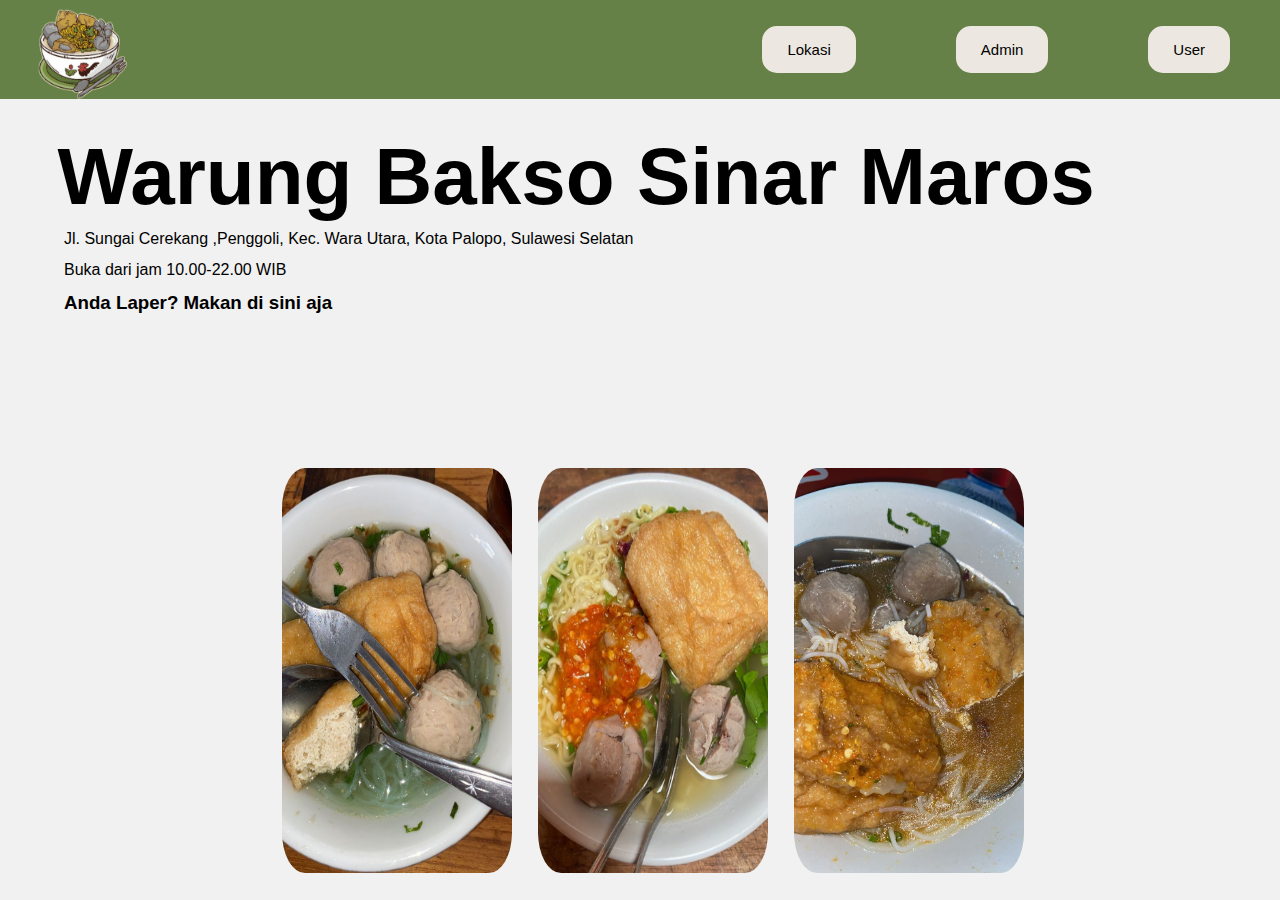
<file: index.html>
<!DOCTYPE html>
<html lang="en">
<head>
    <meta charset="UTF-8">
    <meta name="viewport" content="width=device-width, initial-scale=1.0">
    <title>Warung bakso Sinar Waros</title>
    <link rel="stylesheet" href="assets/css/dashboard.css">
</head>
<body>
    <body>
        <header>
            <img id="logo" src="assets/img/gambar1.png" alt="">
            <nav>
                <ul>
                    <li><a href="/assets/page/contact.html">Lokasi</a></li>
                    <li><a href="/login/index.html">Admin</a></li>
                    <li><a href="/assets/page/about.html">User</a></li>
                </ul>
            </nav>
        </header>
        <main>
            <img id="gambar2" src="/assets/img/Gambar2.jpeg" />
            <img id="gambar3" src="/assets/img/Gambar3.jpeg" />
            <img id="gambar4" src="/assets/img/Gambar4.jpeg" />
            <section>
                <article>
                    <h1>Warung Bakso Sinar Maros<br></h1>
                    <p>Jl. Sungai Cerekang ,Penggoli, Kec. Wara Utara, Kota Palopo, Sulawesi Selatan</p>
                    <p>Buka dari jam 10.00-22.00 WIB</p>
                    <h3>Anda Laper? Makan di sini aja</h3>
                </article>
            </section>
        </main>
        <script src="assets/js/script.js"></script>
</body>
</html>
</file>
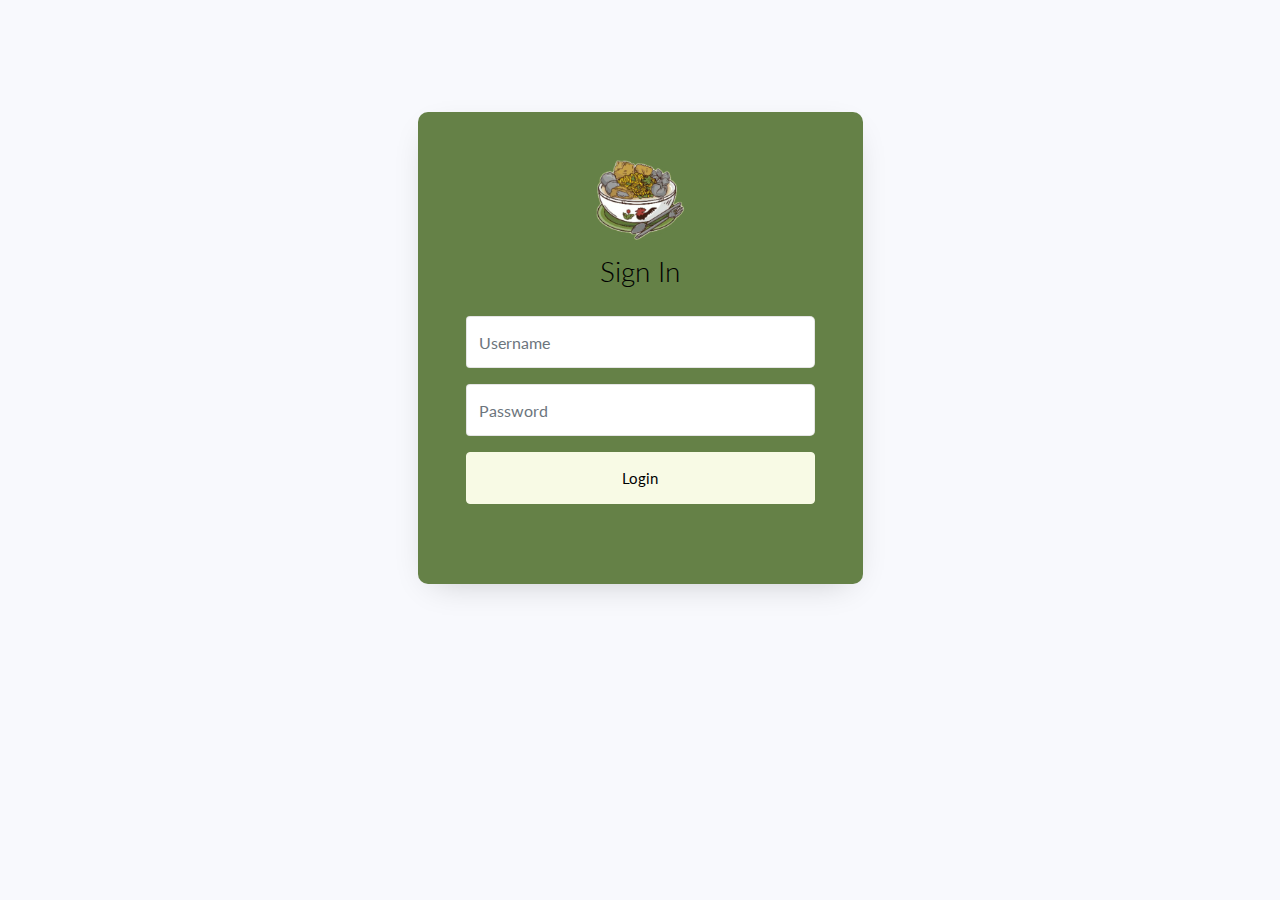
<file: login/index.html>
<!doctype html>
<html lang="en">
  <head>
  	<title>Warung bakso Sinar Waros</title>
    <meta charset="utf-8">
    <meta name="viewport" content="width=device-width, initial-scale=1, shrink-to-fit=no">

	<link href="https://fonts.googleapis.com/css?family=Lato:300,400,700&display=swap" rel="stylesheet">

	<link rel="stylesheet" href="https://stackpath.bootstrapcdn.com/font-awesome/4.7.0/css/font-awesome.min.css">
	
	<link rel="stylesheet" href="css/style.css">

	</head>
	<body>
		<section class="ftco-section">
			<div class="container">
				<div class="row justify-content-center">
					<div class="col-md-7 col-lg-5">
						<div class="login-wrap p-4 p-md-5">
							<div class="icon d-flex align-items-center justify-content-center">
								<img id="logo" src="/assets/img/gambar1.png" alt="">
							</div>
							<h3 class="text-center mb-4">Sign In</h3>
							<form id="loginForm" class="login-form">
								<div class="form-group">
									<input type="text" id="username" class="form-control rounded-left" placeholder="Username" required>
								</div>
								<div class="form-group d-flex">
									<input type="password" id="password" class="form-control rounded-left" placeholder="Password" required>
								</div>
								<div class="form-group">
									<button type="submit" id="signIn" class="form-control btn btn-primary rounded submit px-3">Login</button>
								</div>
								<div class="form-group d-md-flex">
									<!-- Add more form controls if needed -->
								</div>
							</form>
							<div id="message" class="text-center mt-3 text-danger"></div>
						</div>
					</div>
				</div>
			</div>
		</section>

	<script src="js/jquery.min.js"></script>
  <script src="js/popper.js"></script>
  <script src="js/bootstrap.min.js"></script>
  <script src="js/main.js"></script>

	</body>
</html>
</file>
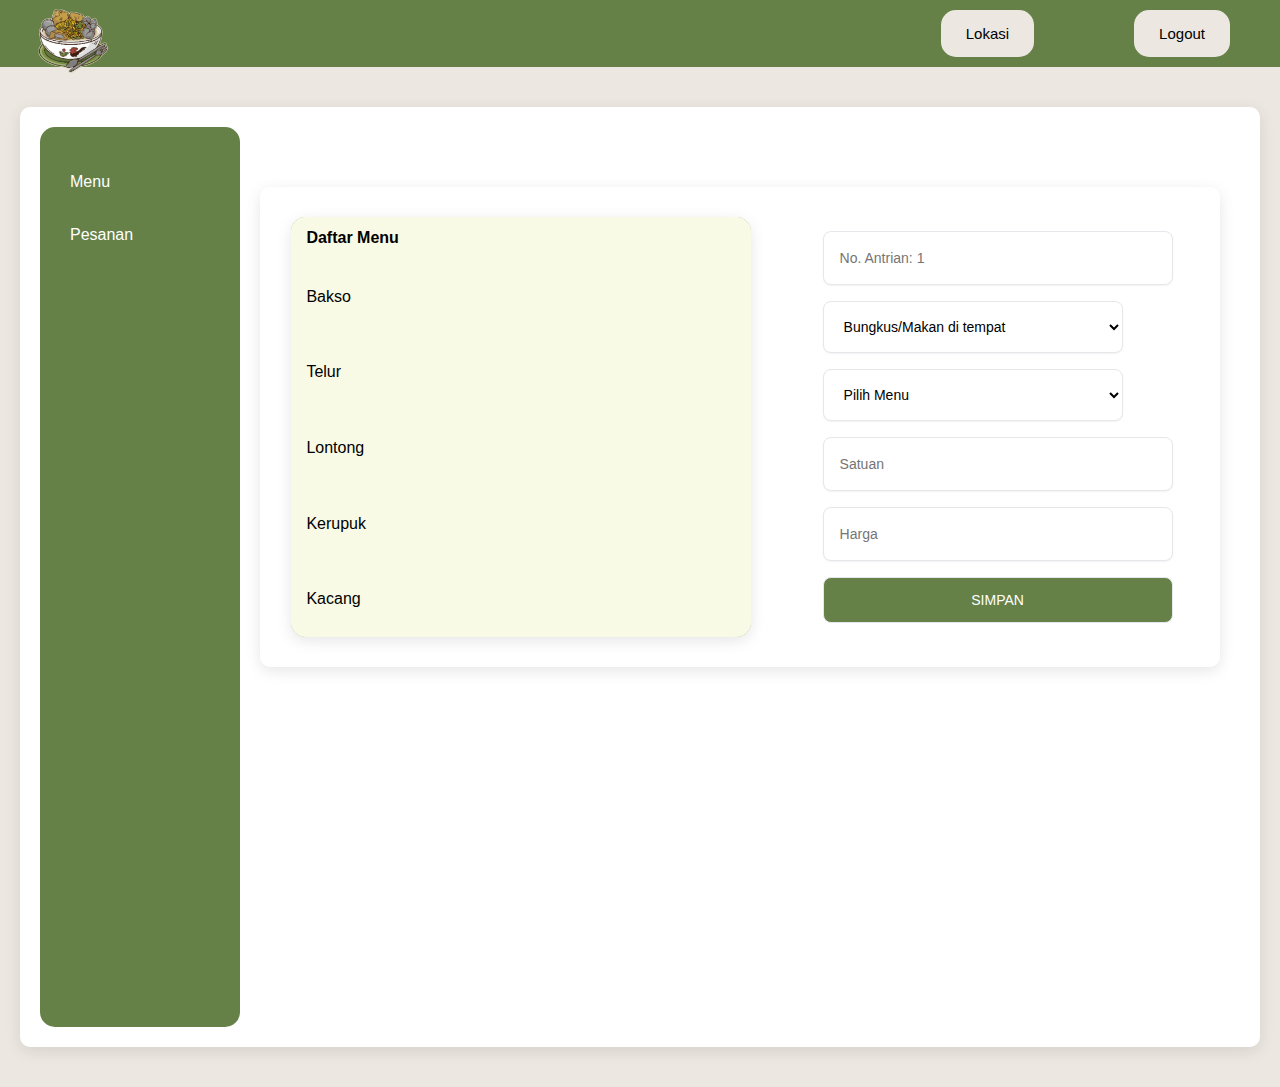
<file: assets/page/about.html>
<!DOCTYPE html>
<html lang="en">
<head>
    <meta charset="UTF-8">
    <meta name="viewport" content="width=device-width, initial-scale=1.0">
    <title>Warung bakso Sinar Waros</title>
    <link rel="stylesheet" href="/assets/css/about.css">
</head>
<body>
    <header>
        <img id="logo" src="/assets/img/gambar1.png" alt="">
        <nav class="nav">
            <ul>
                <li><a href="contact.html">Lokasi</a></li>
                <li><a href="/index.html">Logout</a></li>
            </ul>
        </nav>
    </header>
    <div class="container">
        <aside class="sidebar">
            <nav>
                <ul>
                    <li><a href="user.html">Menu</a></li>
                    <li><a href="about.html">Pesanan</a></li>
                </ul>
            </nav>
        </aside>
        <main class="main-content">
            <div class="container-2">
                <table>
                    <thead>
                        <tr>
                            <th>Daftar Menu</th>
                        </tr>
                    </thead>
                    <tbody id="orderTable">
                        <tr>
                            <td>Bakso</td>
                        </tr>
                        <tr>
                            <td>Telur</td>
                        </tr>
                        <tr>
                            <td>Lontong</td>
                        </tr>
                        <tr>
                            <td>Kerupuk</td>
                        </tr>
                        <tr>
                            <td>Kacang</td>
                        </tr>
                    </tbody>
                </table>
                <form id="queueForm" class="form">
                    <div class="input-container">
                        <div id="queueNumber" class="queue-number">
                            <input placeholder="No. Antrian" type="text" id="queueInput" readonly>
                        </div>
                    </div>
                    <div class="input-container">
                        <select id="bungkus" class="form_style" required>
                            <option value="" disabled selected>Bungkus/Makan di tempat</option>
                            <option value="Bungkus">Bungkus</option>
                            <option value="Makan di tempat">Makan di tempat</option>
                        </select>
                        <select id="jenis_menu" class="form_style" required>
                            <option value="" disabled selected>Pilih Menu</option>
                            <option value="Bakso">Bakso</option>
                            <option value="Telur">Telur</option>
                            <option value="Lontong">Lontong</option>
                            <option value="Kerupuk">Kerupuk</option>
                            <option value="Kacang">Kacang</option>
                        </select>
                        <input placeholder="Satuan" type="text" id="satuan" required>
                        <input placeholder="Harga" type="text" id="harga" readonly>
                    </div>
                    <button class="submit" type="submit">Simpan</button>
                </form>
            </div>
        </main>
    </div>
    <script src="/assets/js/about.js"></script>
</body>
</html>
</file>
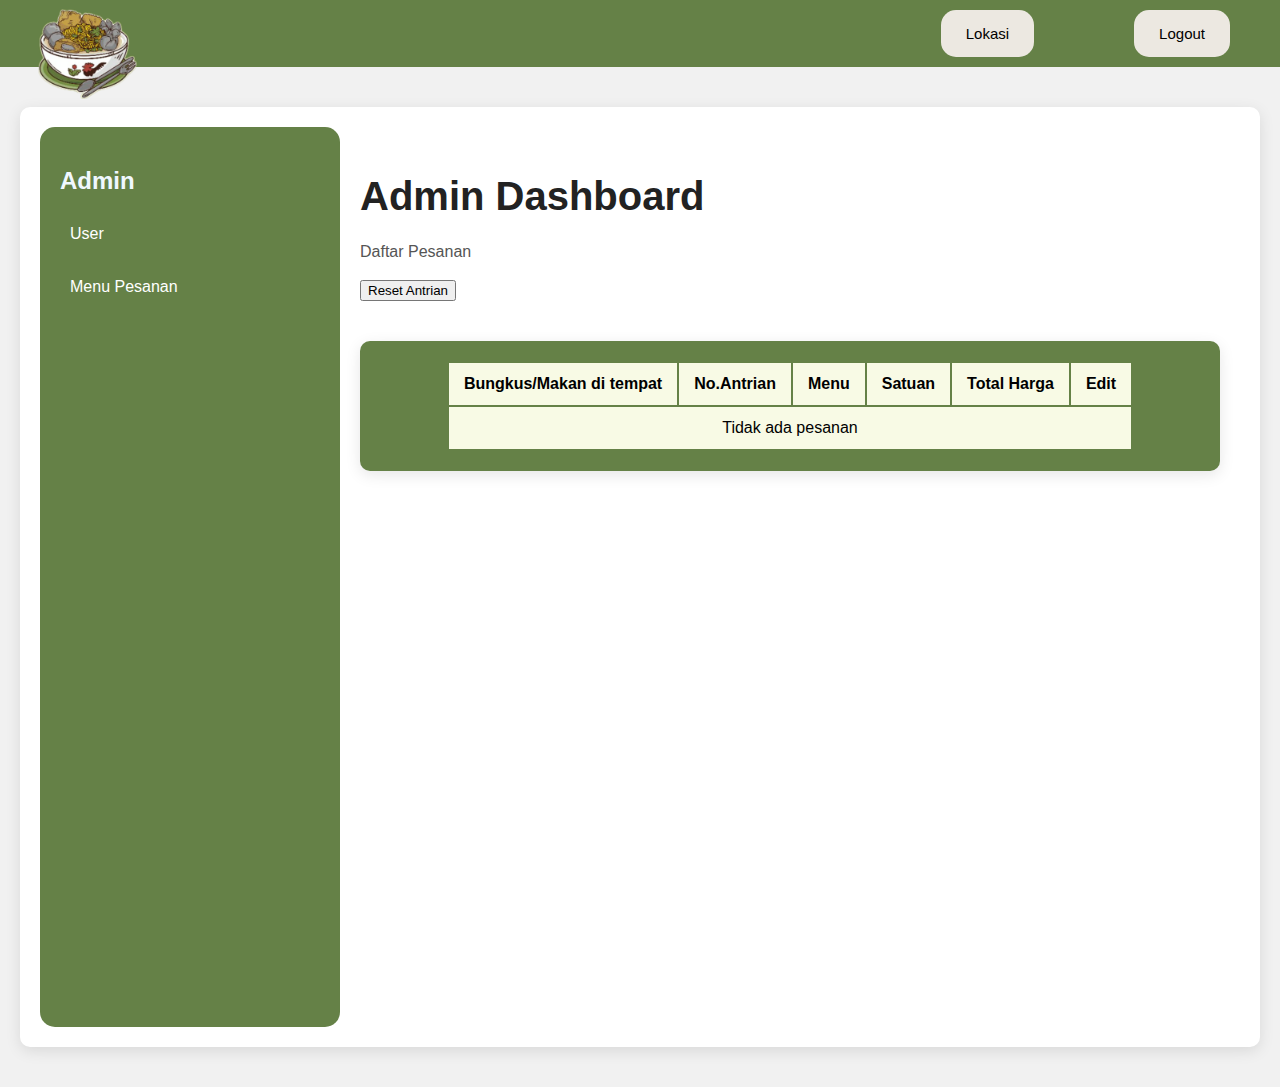
<file: assets/page/admin.html>
<!DOCTYPE html>
<html lang="en">
  <head>
    <meta charset="UTF-8" />
    <meta name="viewport" content="width=device-width, initial-scale=1.0" />
    <title>Warung bakso Sinar Waros</title>
    <link rel="stylesheet" href="/assets/css/admin.css" />
  </head>
  <body>
    <header>
      <img id="logo" src="/assets/img/gambar1.png" alt="" />
      <nav class="nav">
        <ul>
          <li><a href="contact.html">Lokasi</a></li>
          <li><a href="/index.html">Logout</a></li>
        </ul>
      </nav>
    </header>
    <div class="container">
      <aside class="sidebar">
        <h2>Admin</h2>
        <nav>
          <ul>
            <li><a href="profil.html">User</a></li>
            <li><a href="admin.html">Menu Pesanan</a></li>
          </ul>
        </nav>
      </aside>
      <main class="main-content">
        <h1>Admin Dashboard</h1>
        <p>Daftar Pesanan</p>
        <button id="resetantrian">Reset Antrian</button>
        <div class="container-2">
          <table>
            <thead>
              <tr>
                <th>Bungkus/Makan di tempat</th>
                <th>No.Antrian</th>
                <th>Menu</th>
                <th>Satuan</th>
                <th>Total Harga</th>
                <th>Edit</th>
              </tr>
            </thead>
            <tbody id="orderTable">
              <!-- Data akan ditambahkan di sini -->
            </tbody>
          </table>
        </div>
      </main>
    </div>
    <script src="/assets/js/admin.js"></script>
  </body>
</html>
</file>
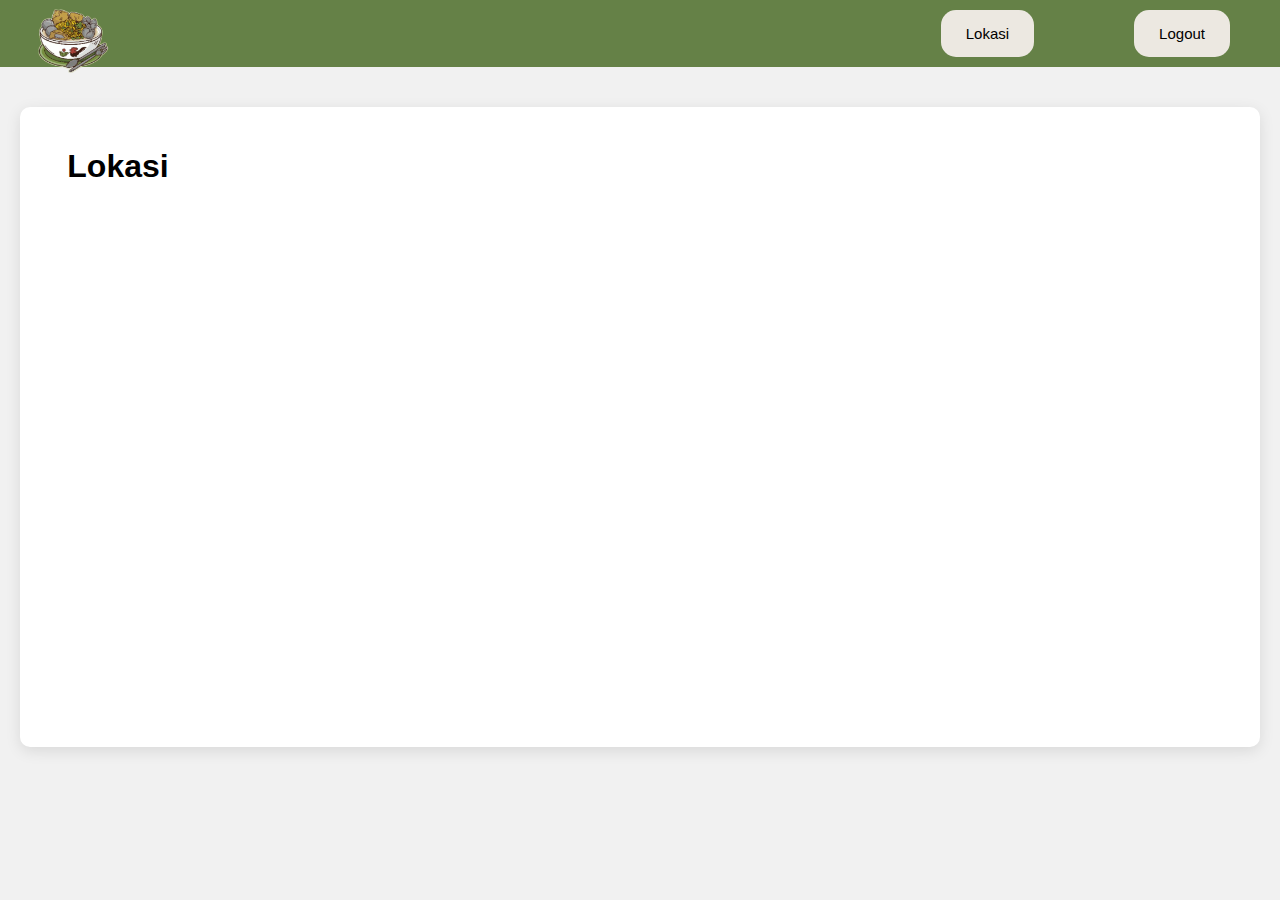
<file: assets/page/contact.html>
<!DOCTYPE html>
<html lang="en">
<head>
    <meta charset="UTF-8">
    <meta name="viewport" content="width=device-width, initial-scale=1.0">
    <title>Warung bakso Sinar Waros</title>
    <link rel="stylesheet" href="/assets/css/contact.css">
</head>
<body>
    <header>
        <img id="logo" src="/assets/img/gambar1.png" alt="">
        <nav class="nav">
            <ul>
                <li><a href="contact.html">Lokasi</a></li>
                <li><a href="/index.html">Logout</a></li>
            </ul>
        </nav>
    </header>
    <main>
        <div class="container">
            <h1>Lokasi</h1>
            <iframe src="https://www.google.com/maps/embed?pb=!1m18!1m12!1m3!1d3984.3897584397846!2d120.19607260000001!3d-2.9891844999999995!2m3!1f0!2f0!3f0!3m2!1i1024!2i768!4f13.1!3m3!1m2!1s0x2d915f0046a78c89%3A0x26f4a98d8fbe2e9c!2sWarung%20bakso%20sinar%20maros!5e0!3m2!1sen!2sid!4v1719905450022!5m2!1sen!2sid" width="600" height="450" style="border:0;" allowfullscreen="" loading="lazy" referrerpolicy="no-referrer-when-downgrade"></iframe>
        </div>
    </main>
</body>
</html>
</file>
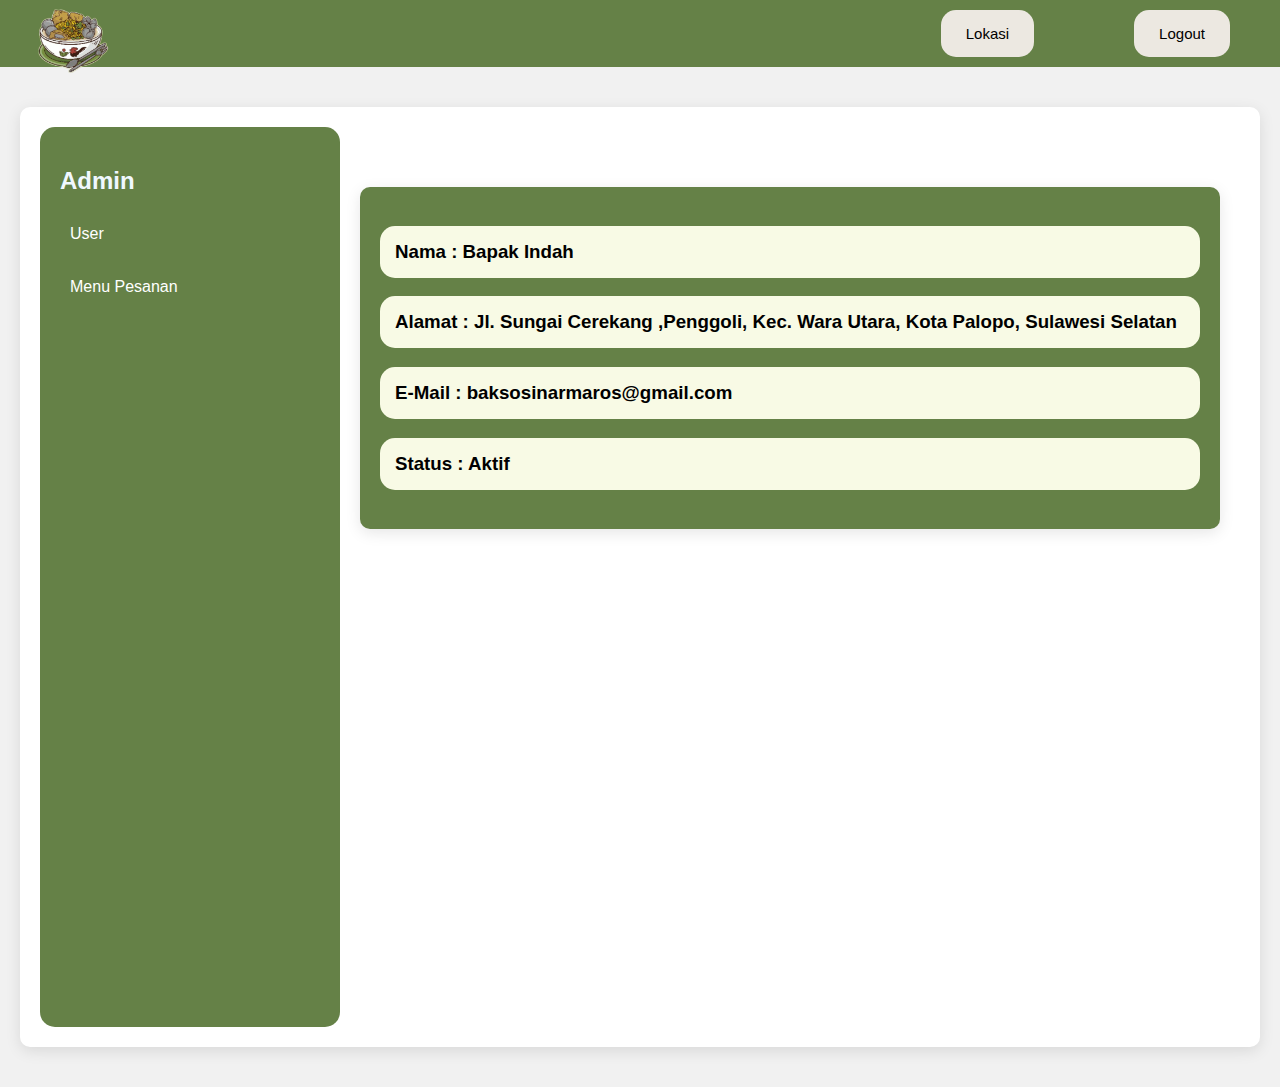
<file: assets/page/profil.html>
<!DOCTYPE html>
<html lang="en">
<head>
    <meta charset="UTF-8">
    <meta name="viewport" content="width=device-width, initial-scale=1.0">
    <title>Warung bakso Sinar Waros</title>
    <link rel="stylesheet" href="/assets/css/profil.css">
</head>
<body>
    <header>
        <img id="logo" src="/assets/img/gambar1.png" alt="">
        <nav class="nav">
            <ul>
                <li><a href="contact.html">Lokasi</a></li>
                <li><a href="/index.html">Logout</a></li>
            </ul>
        </nav>
    </header>
    <div class="container"><aside class="sidebar">
        <h2>Admin</h2>
        <nav>
            <ul>
                <li><a href="profil.html">User</a></li>
                <li><a href="admin.html">Menu Pesanan</a></li>
            </ul>
        </nav>
    </aside>
    <main class="main-content">
        <div class="container-3">
            <h3 id="nama">Nama : Bapak Indah</h3>
            <h3 id="alamat">Alamat : Jl. Sungai Cerekang ,Penggoli, Kec. Wara Utara, Kota Palopo, Sulawesi Selatan</h3>
            <h3 id="e-mail">E-Mail : baksosinarmaros@gmail.com</h3>
            <h3 id="status">Status : Aktif</h3>
        </div>
    </main>
</div>
</body>
</html>
</file>
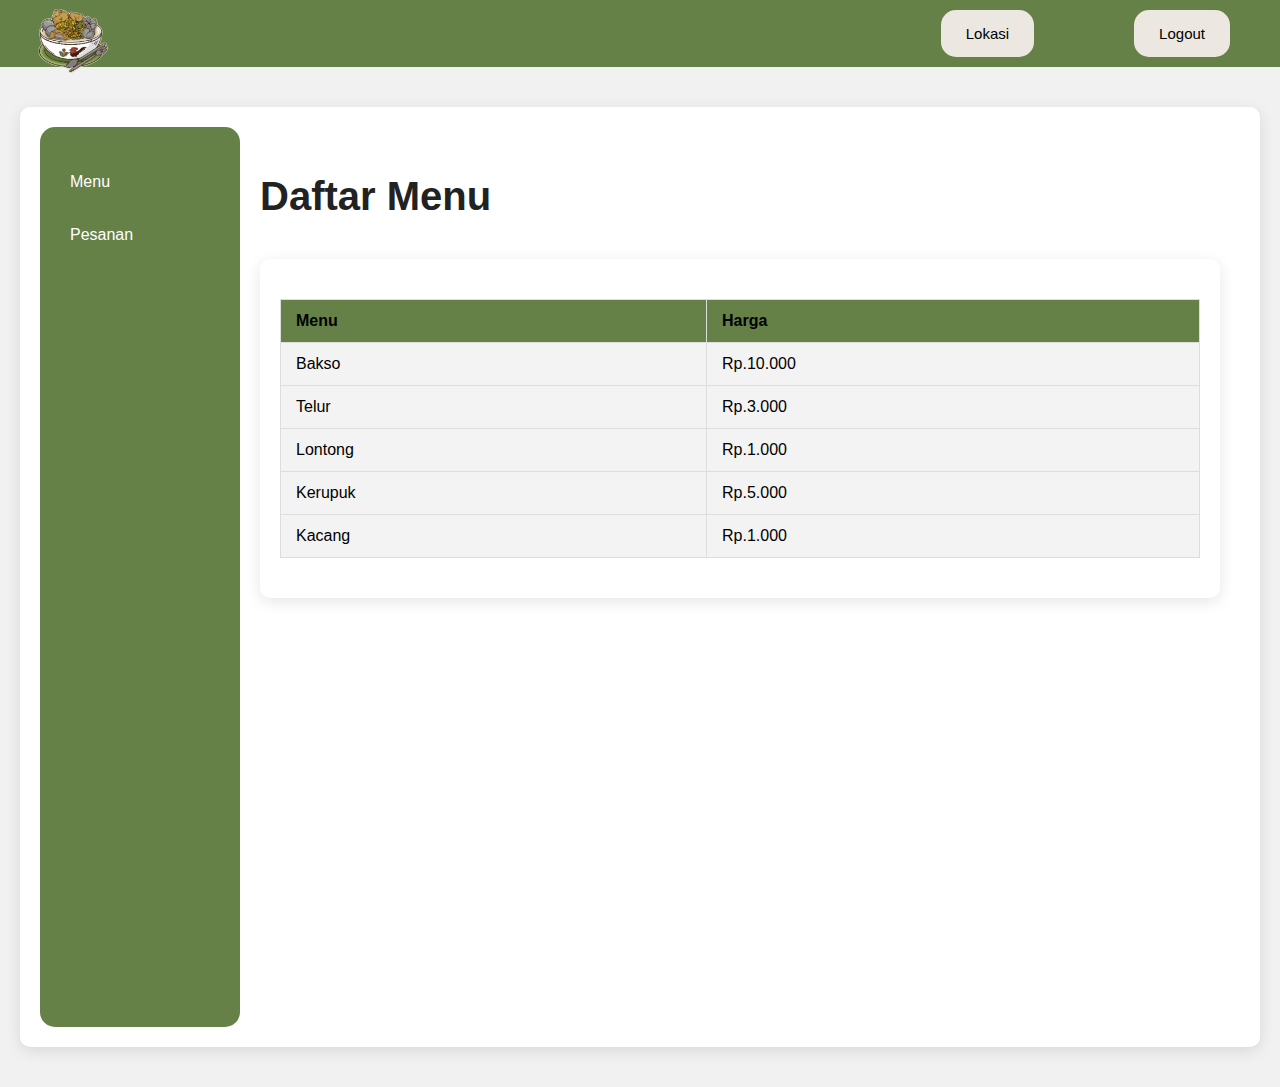
<file: assets/page/user.html>
<!DOCTYPE html>
<html lang="en">
<head>
    <meta charset="UTF-8">
    <meta name="viewport" content="width=device-width, initial-scale=1.0">
    <title>Warung bakso Sinar Waros</title>
    <link rel="stylesheet" href="/assets/css/user.css">
</head>
<body>
    <header>
        <img id="logo" src="/assets/img/gambar1.png" alt="">
        <nav class="nav">
            <ul>
                <li><a href="contact.html">Lokasi</a></li>
                <li><a href="/index.html">Logout</a></li>
            </ul>
        </nav>
    </header>
    <div class="container">
        <aside class="sidebar">
            <nav>
                <ul>
                    <li><a href="#">Menu</a></li>
                    <li><a href="about.html">Pesanan</a></li>
                </ul>
            </nav>
        </aside>
        <main class="main-content">
            <h1>Daftar Menu</h1>
            <div class="container">
                <table>
                    <thead>
                        <tr>
                            <th>Menu</th>
                            <th>Harga</th>
                        </tr>
                    </thead>
                    <tbody id="orderTable">
                        <tr>
                            <td>Bakso</td>
                            <td>Rp.10.000</td>
                        </tr>
                        <tr>
                            <td>Telur</td>
                            <td>Rp.3.000</td>
                        </tr>
                        <tr>
                            <td>Lontong</td>
                            <td>Rp.1.000</td>
                        </tr>
                        <tr>
                            <td>Kerupuk</td>
                            <td>Rp.5.000</td>
                        </tr>
                        <tr>
                            <td>Kacang</td>
                            <td>Rp.1.000</td>
                        </tr>
                    </tbody>
                </table>
            </div>
        </main>
    </div>
</body>
</html>
</file>
<file: assets/css/dashboard.css>
* {
    color: #000000;
    font-family: Arial, Helvetica, sans-serif;
}

:root {
    --background-color: #F1F1F1;
  }
  
  body {
    background-color: var(--background-color);
    margin: 0;
  }
  header{
    background-color: #658147;
  }

/*Navbbar*/
nav {
    display: flex;
    justify-content: flex-end;
}

ul {
    display: flex;
    flex-direction: row;
}

li {
    list-style-type: none;
    margin: 10px 50px;
}

li > a{
    text-decoration: none;
    font-size: 15px;
    display: inline-block;
    background-color: #ece8e1;
    padding: 15px 25px 15px 25px;
    border-radius: 15px;
}

/*Main*/
h1 {
    position: relative;
    font-size: 80px;
    margin: 3% 0 0 4.5%;
    line-height: 1;
}

p {
    position: relative;
    margin: 1% 0 0 5%;
}

h3 {
    position: relative;
    margin: 1% 0 0 5%;
}

/*gambar*/
  #logo{
    position: absolute;
    height: 90px;
    width: 90px;
    top: 1%;
    left: 3%;
  }
  #gambar2 {
    width: 18%;
    height: 45%;
    position: absolute;
    bottom: 6px;
    right: 40%;
    top: 52%;
    border-radius: 10%;
  }
  #gambar3 {
    width: 18%;
    height: 45%;
    position: absolute;
    bottom: 6px;
    right: 60%;
    top: 52%;
    border-radius: 10%;
  }
  #gambar4 {
    width: 18%;
    height: 45%;
    position: absolute;
    bottom: 6px;
    right: 20%;
    top: 52%;
    border-radius: 10%;
    
  }
</file>
<file: assets/css/about.css>
body {
    margin: 0;
    background-color: #ece8e1;
    font-family: Arial, Helvetica, sans-serif;
    color: aliceblue;
}

header{
    background-color: #658147;
  }

/*Navbbar*/
.nav nav {
    display: flex;
    justify-content: flex-end;
}

.nav ul {
    display: flex;
    flex-direction: row;
    justify-content: flex-end;
    margin: 0;
}

.nav li {
    list-style-type: none;
    margin: 10px 50px;
}

.nav li > a{
    text-decoration: none;
    font-size: 15px;
    display: inline-block;
    background-color: #ece8e1;
    padding: 15px 25px 15px 25px;
    border-radius: 15px;
    color: #000;
}

.container {
    display: flex;
    flex-wrap: wrap;
    justify-content: center;
    max-width: 1200px;
    margin: 40px auto;
    padding: 20px;
    background-color: #ffffff;
    border-radius: 10px;
    box-shadow: 0 4px 15px rgba(0, 0, 0, 0.1);
}

.container-2 {
    display: flex;
    flex-wrap: wrap;
    justify-content: center;
    max-width: 1200px;
    margin: 40px auto;
    padding: 20px;
    background-color: #ffffff;
    border-radius: 10px;
    box-shadow: 0 4px 15px rgba(0, 0, 0, 0.1);
}

.main-content {
    flex: 1;
    min-width: 60%;
    padding: 20px;
    box-sizing: border-box;
}

.main-content h1 {
    font-size: 2.5em;
    color: #222;
    margin-bottom: 20px;
}

.main-content p {
    line-height: 1.6;
    color: #555;
}
  /*Aside*/
.sidebar {
    background-color: #658147;
    color: aliceblue;
    width: 200px;
    min-height: 100vh;
    padding: 20px;
    border-radius: 15px;
    box-sizing: border-box;
    top: 249px;
    left: 0;
    transition: transform 0.3s ease-in-out;
    transform: translateX(0);
}

.sidebar nav ul {
    list-style: none;
    padding: 0;
}

.sidebar nav ul li {
    margin: 15px 0;
}

.sidebar nav ul li a {
    color: #fff;
    text-decoration: none;
    border-radius: 10px;
    display: block;
    padding: 10px;
    transition: background-color 0.3s;
}

.sidebar nav ul li a:hover {
    background-color: #F8FAE5;
    border-radius: 10px;
    color: #000000;
}

/*logo*/
#logo{
    position: absolute;
    height: auto;
    width: 5.5%;
    top: 1%;
    left: 3%;
  }

  table {
    position: relative;
    width: 50%;
    border-collapse: collapse;
    margin: 10px 0;
    font-size: 1em;
    text-align: left;
    background-color: #658147;
    color: #000000;
    right: 3%;
    border-radius: 15px;
    overflow: hidden;
    box-shadow: 0 4px 15px rgba(0, 0, 0, 0.1);
}

/* Style untuk header tabel */
table thead tr {
    background-color: #F8FAE5;
    color: #000000;
    text-align: left;
    font-weight: bold;
}

/* Style untuk sel tabel */
table th, table td {
    padding: 12px 15px;
    background-color: #F8FAE5;
}

/* Style untuk baris tabel */
table tbody tr {
    background-color: #F8FAE5;
}

/* Hover effect untuk baris tabel */
table tbody tr:hover {
    background-color: #f1f1f1;
    cursor: pointer;
}

.form {
    position: relative;
    display: block;
    padding: 1rem;
    max-width: 350px;
    border-radius: 0.5rem;
    left: 3%;
    color: #000;
  }
  
  .form-title {
    font-size: 1.25rem;
    line-height: 1.75rem;
    font-weight: 600;
    text-align: center;
    color: #000;
  }
  
  .input-container {
    position: relative;
  }
  
  .input-container input, .form button {
    outline: none;
    border: 1px solid #e5e7eb;
    margin: 8px 0;
  }
  
  .input-container input {
    background-color: #fff;
    padding: 1rem;
    padding-right: 2rem;
    font-size: 0.875rem;
    line-height: 1.25rem;
    width: 300px;
    border-radius: 0.5rem;
    box-shadow: 0 1px 2px 0 rgba(0, 0, 0, 0.05);
  }

  .input-container select {
    background-color: #fff;
    padding: 1rem;
    padding-right: 3rem;
    font-size: 0.875rem;
    line-height: 1.25rem;
    width: 300px;
    border-radius: 0.5rem;
    box-shadow: 0 1px 2px 0 rgba(0, 0, 0, 0.05);
    outline: none;
    border: 1px solid #e5e7eb;
    margin: 8px 0;
  }
  
  .input-container span {
    display: grid;
    position: absolute;
    top: 0;
    bottom: 0;
    right: 0;
    padding-left: 1rem;
    padding-right: 1rem;
    place-content: center;
  }
  
  .input-container span svg {
    color: #9CA3AF;
    width: 1rem;
    height: 1rem;
  }
  
  .submit {
    display: block;
    padding-top: 0.75rem;
    padding-bottom: 0.75rem;
    padding-left: 1.25rem;
    padding-right: 1.25rem;
    background-color: #658147;
    color: #ffffff;
    font-size: 0.875rem;
    line-height: 1.25rem;
    font-weight: 500;
    width: 100%;
    border-radius: 0.5rem;
    text-transform: uppercase;
  }
  
  .signup-link {
    color: #6B7280;
    font-size: 0.875rem;
    line-height: 1.25rem;
    text-align: center;
  }
  
  .signup-link a {
    text-decoration: underline;
  }
</file>
<file: assets/css/admin.css>
body {
    font-family: Arial, Helvetica, sans-serif;
    margin: 0;
    padding: 0;
    background-color: #F1F1F1;
}

header{
    background-color: #658147;
  }

  #logo{
    position: absolute;
    height: 10%;
    width: auto;
    top: 1%;
    left: 3%;
  }

/*Navbbar*/
.nav nav {
    display: flex;
    justify-content: flex-end;
}

.nav ul {
    display: flex;
    flex-direction: row;
    justify-content: flex-end;
    margin: 0;
}

.nav li {
    list-style-type: none;
    margin: 10px 50px;
}

.nav li > a{
    text-decoration: none;
    font-size: 15px;
    display: inline-block;
    background-color: #ece8e1;
    padding: 15px 25px 15px 25px;
    border-radius: 15px;
    color: #000;
}

.container {
    display: flex;
    flex-wrap: wrap;
    justify-content: center;
    max-width: 1200px;
    margin: 40px auto;
    padding: 20px;
    background-color: #ffffff;
    border-radius: 10px;
    box-shadow: 0 4px 15px rgba(0, 0, 0, 0.1);
}

.container-2 {
    display: flex;
    flex-wrap: wrap;
    justify-content: center;
    max-width: 1200px;
    margin: 40px auto;
    padding: 20px;
    background-color: #658147;
    border-radius: 10px;
    box-shadow: 0 4px 15px rgba(0, 0, 0, 0.1);
}

.main-content {
    flex: 1;
    min-width: 60%;
    padding: 20px;
    box-sizing: border-box;
}

.main-content h1 {
    font-size: 2.5em;
    color: #222;
    margin-bottom: 20px;
}

.main-content p {
    line-height: 1.6;
    color: #555;
}

/*Aside*/
.sidebar {
    background-color: #658147;
    color: aliceblue;
    width: 300px;
    min-height: 100vh;
    padding: 20px;
    border-radius: 15px;
    box-sizing: border-box;
    top: 249px;
    left: 0;
    transition: transform 0.3s ease-in-out;
    transform: translateX(0);
}

.sidebar nav ul {
    list-style: none;
    padding: 0;
}

.sidebar nav ul li {
    margin: 15px 0;
}

.sidebar nav ul li a {
    color: #fff;
    text-decoration: none;
    border-radius: 10px;
    display: block;
    padding: 10px;
    transition: background-color 0.3s;
}

.sidebar nav ul li a:hover {
    background-color: #F8FAE5;
    border-radius: 10px;
    color: #000000;
}

section::after {
    content: "";
    display: table;
    clear: both;
}

table thead tr {
    background-color: #F8FAE5;
    color: #000000;
    text-align: left;
    font-weight: bold;
}

/* Style untuk sel tabel */
table th, table td {
    padding: 12px 15px;
    background-color: #F8FAE5;
}

/* Style untuk baris tabel */
table tbody tr {
    background-color: #F8FAE5;
}

/* Hover effect untuk baris tabel */
table tbody tr:hover {
    background-color: #f1f1f1;
    cursor: pointer;
}
</file>
<file: assets/css/contact.css>
* {
    color: #000000;
    font-family: Arial, Helvetica, sans-serif;
}

:root {
    --background-color: #F1F1F1;
  }
  
  body {
    background-color: var(--background-color);
    margin: 0;
  }
  header{
    background-color: #658147;
  }

/*Navbbar*/
nav {
    display: flex;
    justify-content: flex-end;
}

ul {
    display: flex;
    flex-direction: row;
    justify-content: flex-end;
    margin: 0;
}

li {
    list-style-type: none;
    margin: 10px 50px;
}

li > a{
    text-decoration: none;
    font-size: 15px;
    display: inline-block;
    background-color: #ece8e1;
    padding: 15px 25px 15px 25px;
    border-radius: 15px;
}

.container {
    display: flex;
    flex-wrap: wrap;
    justify-content: center;
    text-align: center;
    max-width: 1200px;
    height: 600px;
    margin: 40px auto;
    padding: 20px;
    background-color: #ffffff;
    border-radius: 10px;
    box-shadow: 0 4px 15px rgba(0, 0, 0, 0.1);
}

#logo{
    position: absolute;
    height: auto;
    width: 5.5%;
    top: 1%;
    left: 3%;
  }

iframe {
    width: 80%;
    position: relative;
    border-radius: 15px;
    top: 100px;
    margin-right: 7%;
}
</file>
<file: assets/css/profil.css>
body {
    font-family: Arial, Helvetica, sans-serif;
    margin: 0;
    padding: 0;
    background-color: #F1F1F1;
}

header{
    background-color: #658147;
  }

  #logo{
    position: absolute;
    height: auto;
    width: 5.5%;
    top: 1%;
    left: 3%;
  }

/*Navbbar*/
.nav nav {
    display: flex;
    justify-content: flex-end;
}

.nav ul {
    display: flex;
    flex-direction: row;
    justify-content: flex-end;
    margin: 0;
}

.nav li {
    list-style-type: none;
    margin: 10px 50px;
}

.nav li > a{
    text-decoration: none;
    font-size: 15px;
    display: inline-block;
    background-color: #ece8e1;
    padding: 15px 25px 15px 25px;
    border-radius: 15px;
    color: #000;
}

.container {
    display: flex;
    flex-wrap: wrap;
    justify-content: center;
    max-width: 1200px;
    margin: 40px auto;
    padding: 20px;
    background-color: #ffffff;
    border-radius: 10px;
    box-shadow: 0 4px 15px rgba(0, 0, 0, 0.1);
}

.container-2 {
    display: flex;
    flex-wrap: wrap;
    justify-content: center;
    max-width: 1200px;
    margin: 40px auto;
    padding: 20px;
    background-color: #658147;
    border-radius: 10px;
    box-shadow: 0 4px 15px rgba(0, 0, 0, 0.1);
}

.container-3 {
    max-width: 1200px;
    margin: 40px auto;
    padding: 20px;
    background-color: #658147;
    border-radius: 10px;
    box-shadow: 0 4px 15px rgba(0, 0, 0, 0.1);
}

.main-content {
    flex: 1;
    min-width: 60%;
    padding: 20px;
    box-sizing: border-box;
}

.main-content h1 {
    font-size: 2.5em;
    color: #222;
    margin-bottom: 20px;
}

.main-content p {
    line-height: 1.6;
    color: #555;
}

/*Aside*/
.sidebar {
    background-color: #658147;
    color: aliceblue;
    width: 300px;
    min-height: 100vh;
    padding: 20px;
    border-radius: 15px;
    box-sizing: border-box;
    top: 249px;
    left: 0;
    transition: transform 0.3s ease-in-out;
    transform: translateX(0);
}

.sidebar nav ul {
    list-style: none;
    padding: 0;
}

.sidebar nav ul li {
    margin: 15px 0;
}

.sidebar nav ul li a {
    color: #fff;
    text-decoration: none;
    border-radius: 10px;
    display: block;
    padding: 10px;
    transition: background-color 0.3s;
}

.sidebar nav ul li a:hover {
    background-color: #F8FAE5;
    border-radius: 10px;
    color: #000000;
}

h3{
    background-color: #F8FAE5;
    padding: 15px;
    border-radius: 15px;
}
</file>
<file: assets/css/user.css>
* {
    color: #000000;
    font-family: Arial, Helvetica, sans-serif;
}

:root {
    --background-color: #F1F1F1;
  }
  
  body {
    background-color: var(--background-color);
    margin: 0;
  }
  header{
    background-color: #658147;
  }

/*Navbbar*/
.nav nav {
    display: flex;
    justify-content: flex-end;
}

.nav ul {
    display: flex;
    flex-direction: row;
    justify-content: flex-end;
    margin: 0;
}

.nav li {
    list-style-type: none;
    margin: 10px 50px;
}

.nav li > a{
    text-decoration: none;
    font-size: 15px;
    display: inline-block;
    background-color: #ece8e1;
    padding: 15px 25px 15px 25px;
    border-radius: 15px;
}

.container {
    display: flex;
    flex-wrap: wrap;
    justify-content: center;
    max-width: 1200px;
    margin: 40px auto;
    padding: 20px;
    background-color: #ffffff;
    border-radius: 10px;
    box-shadow: 0 4px 15px rgba(0, 0, 0, 0.1);
}

.main-content {
    flex: 1;
    min-width: 60%;
    padding: 20px;
    box-sizing: border-box;
}

.main-content h1 {
    font-size: 2.5em;
    color: #222;
    margin-bottom: 20px;
}

.main-content p {
    line-height: 1.6;
    color: #555;
}
  /*Aside*/
.sidebar {
    background-color: #658147;
    color: aliceblue;
    width: 200px;
    min-height: 100vh;
    padding: 20px;
    border-radius: 15px;
    box-sizing: border-box;
    top: 249px;
    left: 0;
    transition: transform 0.3s ease-in-out;
    transform: translateX(0);
}

.sidebar nav ul {
    list-style: none;
    padding: 0;
}

.sidebar nav ul li {
    margin: 15px 0;
}

.sidebar nav ul li a {
    color: #fff;
    text-decoration: none;
    border-radius: 10px;
    display: block;
    padding: 10px;
    transition: background-color 0.3s;
}

.sidebar nav ul li a:hover {
    background-color: #F8FAE5;
    border-radius: 10px;
    color: #000000;
}

/*logo*/
#logo{
    position: absolute;
    height: auto;
    width: 5.5%;
    top: 1%;
    left: 3%;
  }

  table {
    width: 100%;
    border-collapse: collapse;
    margin: 20px 0;
    font-size: 1em;
    text-align: left;
    background-color: #f3f3f3;
}

/* Style untuk header tabel */
table thead tr {
    background-color: #658147;
    color: #ffffff;
    text-align: left;
    font-weight: bold;
}

/* Style untuk sel tabel */
table th, table td {
    padding: 12px 15px;
    border: 1px solid #dddddd;
}

/* Style untuk baris tabel */
table tbody tr {
    border-bottom: 1px solid #dddddd;
}

/* Hover effect untuk baris tabel */
table tbody tr:hover {
    background-color: #f1f1f1;
    cursor: pointer;
}
</file>
